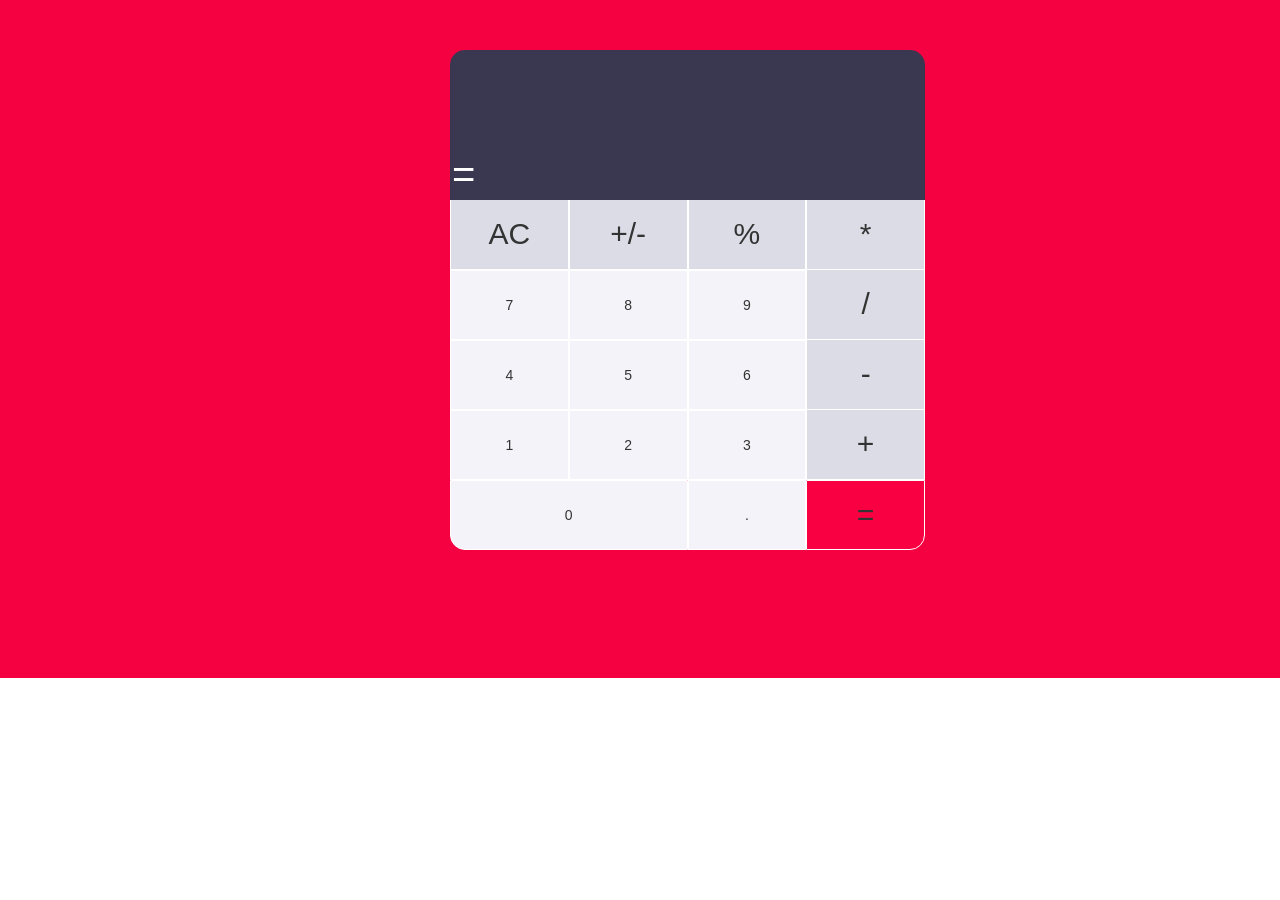
<file: html/caculator/index.html>
<!DOCTYPE html>
<html>

<head>
    <meta charset="utf-8" />
    <meta http-equiv="X-UA-Compatible" content="IE=edge">
    <title>Calculator</title>
    <meta name="viewport" content="width=device-width, initial-scale=1">
    <link rel="stylesheet" type="text/css" media="screen" href="css/1.css" />
    <link href="css/bootstrap.min.css" rel="stylesheet">
    <script src="main.js"></script>
</head>
<!-- author:Gurukiran D-->
<body>
    <div class="background">
    <div class="container">
        <div class="col-xs-12 col-md-5 col-md-offset-4 calculator text-center">
           
            <div class="row">
                <div>
                    <form name="calc">
                        <input type="text" class="inputs text-right" id="display" disabled>
                       <input type="text" placeholder="=" class="result text-right" id="resu" disabled>
                    </form>
                </div>
                <div class="col-xs-3  cal-button">
                    <button class="color-button" value="clear" onclick="clearScreen()">AC</button>
                </div>
                <div class="col-xs-3  cal-button">
                    <button class="color-button" value="+/-" onclick="input('+/-')">+/-</button>
                </div>
                <div class="col-xs-3  cal-button">
                    <button class="color-button" value="%" onclick="input('%')">%</button>
                </div>
                <div class="col-xs-3 cal-button">
                    <button class="color-button" value="*" onclick="input('*')">*</button>
                </div>
            </div>
            <div class="row">
                <div class="col-xs-3 cal-button">
                    <button value="7" onclick="input('7')">7</button>
                </div>
                <div class="col-xs-3 cal-button">
                    <button value="8" onclick="input('8')">8</button>
                </div>
                <div class="col-xs-3 cal-button">
                    <button value="9" onclick="input('9')">9</button>
                </div>
                <div class="col-xs-3 cal-button">
                    <button class="color-button" value="/" onclick="input('/')">/</button>
                </div>
            </div>
            <div class="row">
                <div class="col-xs-3 cal-button">
                    <button value="4" onclick="input('4')">4</button>
                </div>
                <div class="col-xs-3 cal-button">
                    <button value="5" onclick="input('5')">5</button>
                </div>
                <div class="col-xs-3 cal-button">
                    <button value="6" onclick="input('6')">6</button>
                </div>
                <div class="col-xs-3 cal-button">
                    <button class="color-button" value="-" onclick="input('-')">-</button>
                </div>
            </div>
            <div class="row">
                <div class="col-xs-3 cal-button">
                    <button value="1" onclick="input('1')">1</button>
                </div>
                <div class="col-xs-3 cal-button">
                    <button value="2" onclick="input('2')">2</button>
                </div>
                <div class="col-xs-3 cal-button">
                    <button value="3" onclick="input('3')">3</button>
                </div>
                <div class="col-xs-3 cal-button">
                    <button class="color-button" value="+" onclick="input('+')">+</button>
                </div>
            </div>
            <div class="row ">
                <div class="col-xs-6 cal-button ">
                    <button class="zero-radius" value="0" onclick="input(0)">0</button>
                </div>
                <div class="col-xs-3 cal-button">
                    <button value="." onclick="input('.')">.</button>
                </div>
                <div class="col-xs-3 cal-button">
                    <!-- calls result function onclick -->
                    <button class="color-button-red" value="=" onclick="result()">=</button>
                </div>
            </div>
        </div>
        </div>
    </div>
</body>

</html>
</file>
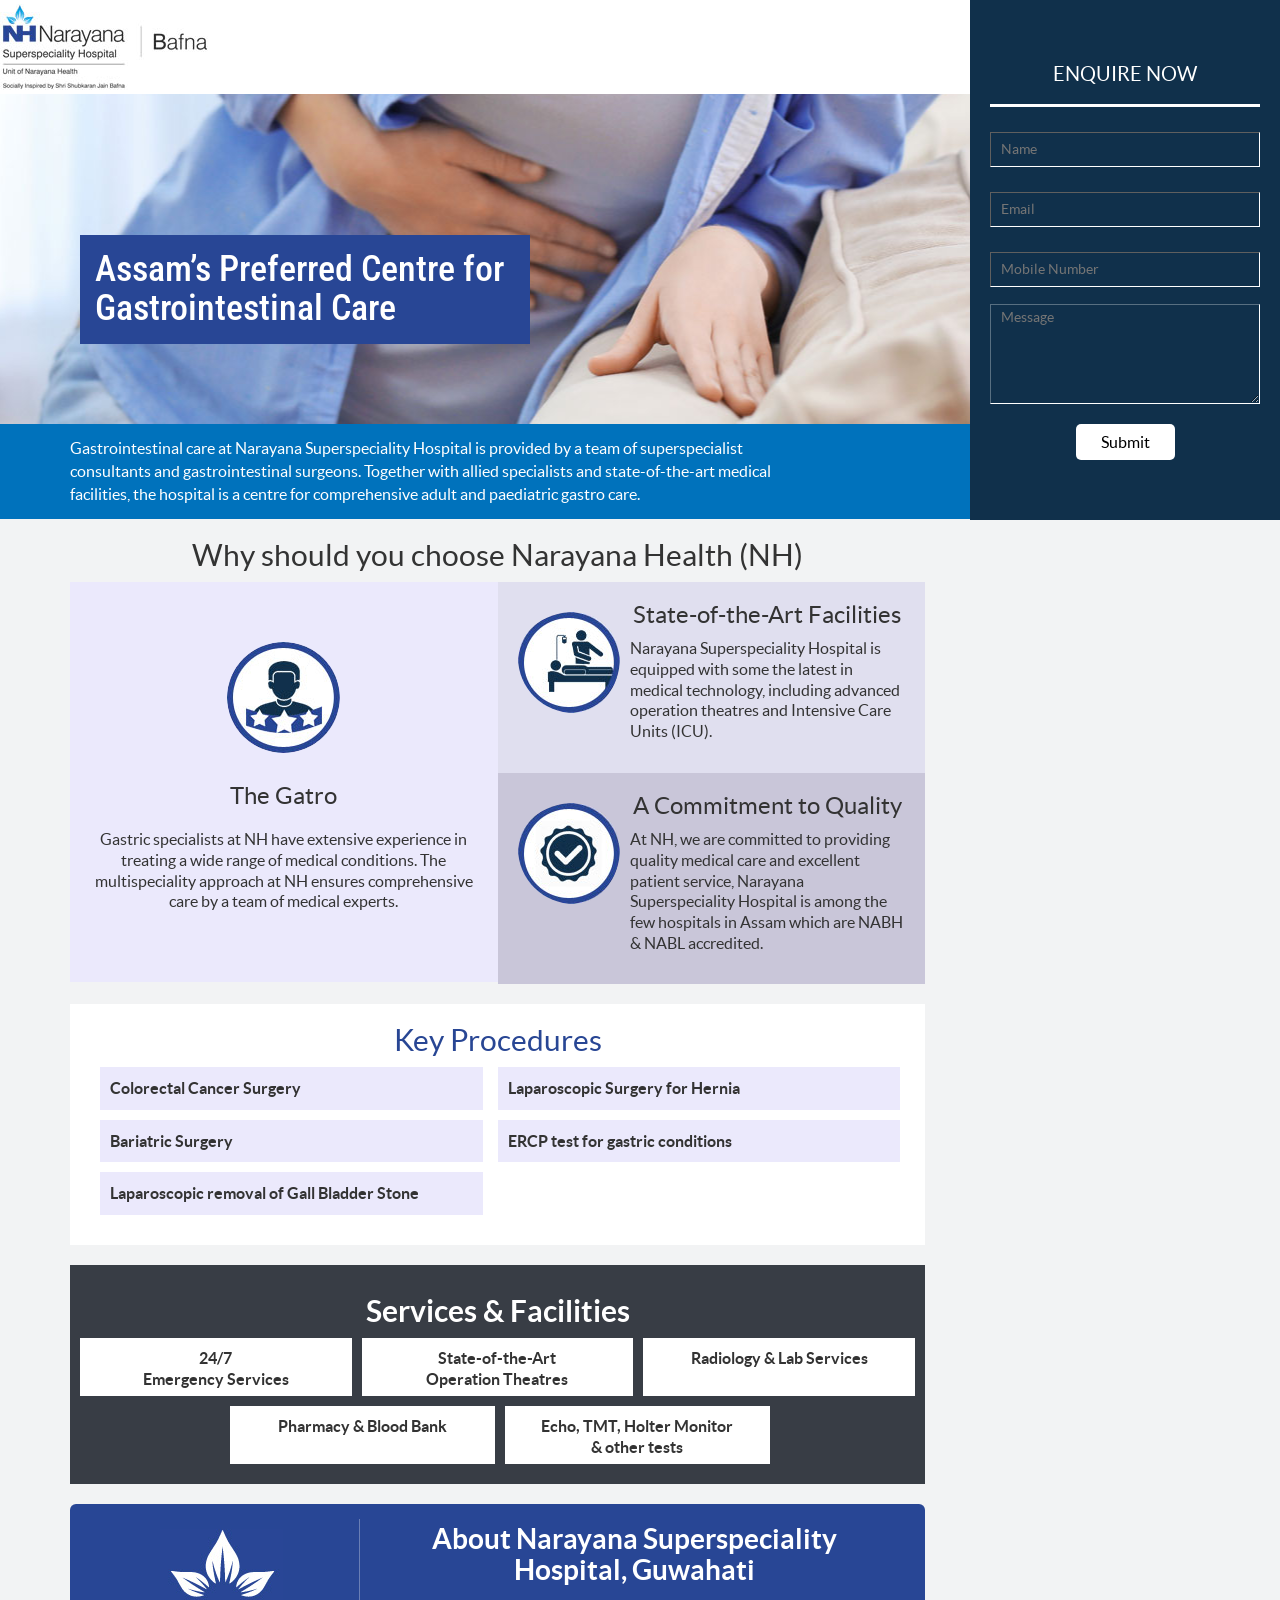
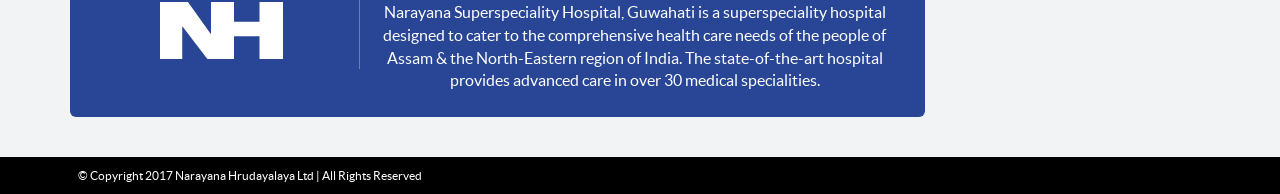
<file: html/gi-surgery-nhguwahati-enquire-online/index.html>
<!DOCTYPE html>
<html>

<head>
    <meta charset="utf-8" />
    <meta http-equiv="X-UA-Compatible" content="IE=edge">
    <title>Best hospital for Bariatric Surgery, Laparoscopic Hernia Surgery, Colorectal Cancer Surgery, Gall Bladder Surgery </title>
    <meta name="viewport" content="width=device-width, initial-scale=1">
    <link href="css/bootstrap.min.css" rel="stylesheet">
    <link rel="stylesheet" type="text/css" media="screen" href="css/nh.css" />
</head>

<body>
    <!-- hedaer section -->
    <header>
        <!-- logo -->
        <div class="logo">
            <img src="logo.jpg">
        </div>
        <!-- hero -->
        <div class="hero">
            <div class="container">
                <div class="row hero-heading">
                    <h1>Assam’s Preferred Centre for Gastrointestinal Care </h1>
                </div>
            </div>
        </div>
        <div class="hero-text">
            <p>
                Gastrointestinal care at Narayana Superspeciality Hospital is provided by a team of superspecialist consultants and gastrointestinal
                surgeons. Together with allied specialists and state-of-the-art medical facilities, the hospital is a centre
                for comprehensive adult and paediatric gastro care.
            </p>
        </div>
        <div class="container">
            <div class="form" id="enquire">
                <div class="enquire-header">
                    ENQUIRE NOW
                </div>
                <form method="" action="">
                    <input type="text" name="name" placeholder="Name" required>
                    <input type="text" name="email" placeholder="Email" required>
                    <input type="text" name="mobile" placeholder="Mobile Number" required>
                    <textarea name="comments" placeholder="Message" required></textarea>
                    <button type="submit" name="submit">
                        Submit
                    </button>
                </form>
            </div>
        </div>
    </header>
    <!-- main section -->
    <main>
        <div class="container">
            <section>
                <div class="row choose-nh">
                    <!-- rightside why nh -->
                    <div class="col-xs-12 col-md-12 col-lg-9 why-nh text-center border">
                        <h2>Why should you choose Narayana Health (NH)</h2>
                        <div class="row">
                            <div class="col-xs-12 col-md-6 text-center gatro">
                                <img src="why-choose1.jpg" class="img-circle">
                                <h3>The Gatro</h3>
                                <p>
                                    Gastric specialists at NH have extensive experience in treating a wide range of medical conditions. The multispeciality approach
                                    at NH ensures comprehensive care by a team of medical experts.
                                </p>
                            </div>
                            <div class="col-xs-12 col-md-6 facilities">
                                <img src="why-choose2.jpg" class="img-circle">
                                <h3>State-of-the-Art Facilities</h3>
                                <p>Narayana Superspeciality Hospital is equipped with some the latest in medical technology,
                                    including advanced operation theatres and Intensive Care Units (ICU).</p>
                            </div>
                            <div class="col-xs-12 col-md-6 quality">

                                <img src="why-choose3.jpg" class="img-circle">

                                <h3>A Commitment to Quality</h3>
                                <p>At NH, we are committed to providing quality medical care and excellent patient service,
                                    Narayana Superspeciality Hospital is among the few hospitals in Assam which are NABH
                                    & NABL accredited.</p>
                            </div>
                        </div>
                    </div>
                </div>
            </section>
            <section>
                <!-- key procedures -->
                <div class="row procedure-sec ">
                    <div class="col-xs-12 col-md-12 col-lg-9 procedures">
                        <h2 class="text-center">Key Procedures</h2>
                        <div class="col-xs-12 col-md-6 procedure-left">
                            <ul>
                                <li>Colorectal Cancer Surgery</li>
                                <li>Bariatric Surgery</li>
                                <li>Laparoscopic removal of Gall Bladder Stone</li>
                            </ul>
                        </div>
                        <div class="col-xs-12 col-md-6 procedure-right">
                            <li>Laparoscopic Surgery for Hernia</li>
                            <li>ERCP test for gastric conditions</li>
                        </div>
                    </div>
                </div>
            </section>
            <section>
                <!-- services and facilities -->
                <div class="row services-container text-center">
                    <div class="col-xs-12 col-md-12 col-lg-9 services">
                        <h2>Services & Facilities</h2>
                        <div class="row">
                            <div class="col-xs-12 col-md-4 services-sub">
                                24/7
                                <br> Emergency Services
                            </div>
                            <div class="col-xs-12 col-md-4 services-sub">
                                State-of-the-Art
                                <br> Operation Theatres
                            </div>
                            <div class="col-xs-12 col-md-4 services-sub">
                                Radiology & Lab Services
                            </div>
                        </div>
                        <div class="row services-row2">
                            <div class="col-xs-12 col-md-4 services-sub service-pad">
                                Pharmacy & Blood Bank
                            </div>
                            <div class="col-xs-12 col-md-4 services-sub">
                                Echo, TMT, Holter Monitor
                                <br> & other tests
                            </div>
                        </div>
                    </div>
                </div>
            </section>
            <!-- about nh -->
            <section>
                <div class="row text-center about-pad">
                    <div class="col-xs-12 col-md-12 col-lg-9 about">
                        <div class="col-xs-12 col-md-4 about-left">
                            <img src="about-nh.jpg">
                        </div>
                        <div class=" col-xs-12 col-md-8 about-right">
                            <h2>About Narayana Superspeciality Hospital, Guwahati</h2>
                            <p>Narayana Superspeciality Hospital, Guwahati is a superspeciality hospital designed to cater to
                                the comprehensive health care needs of the people of Assam & the North-Eastern region of
                                India. The state-of-the-art hospital provides advanced care in over 30 medical specialities.</p>
                        </div>
                    </div>
                </div>
            </section>
        </div>
    </main>
    <!-- footer section -->
    <footer>
        <div class="footer-content">
            &copy; Copyright 2017 Narayana Hrudayalaya Ltd | All Rights Reserved
            <div class="mobile-enquire">
                <div class="enquire">
                    <a href="#enquire">Enquire Now</a>
                </div>
            </div>
        </div>
    </footer>
</body>

</html>
</file>
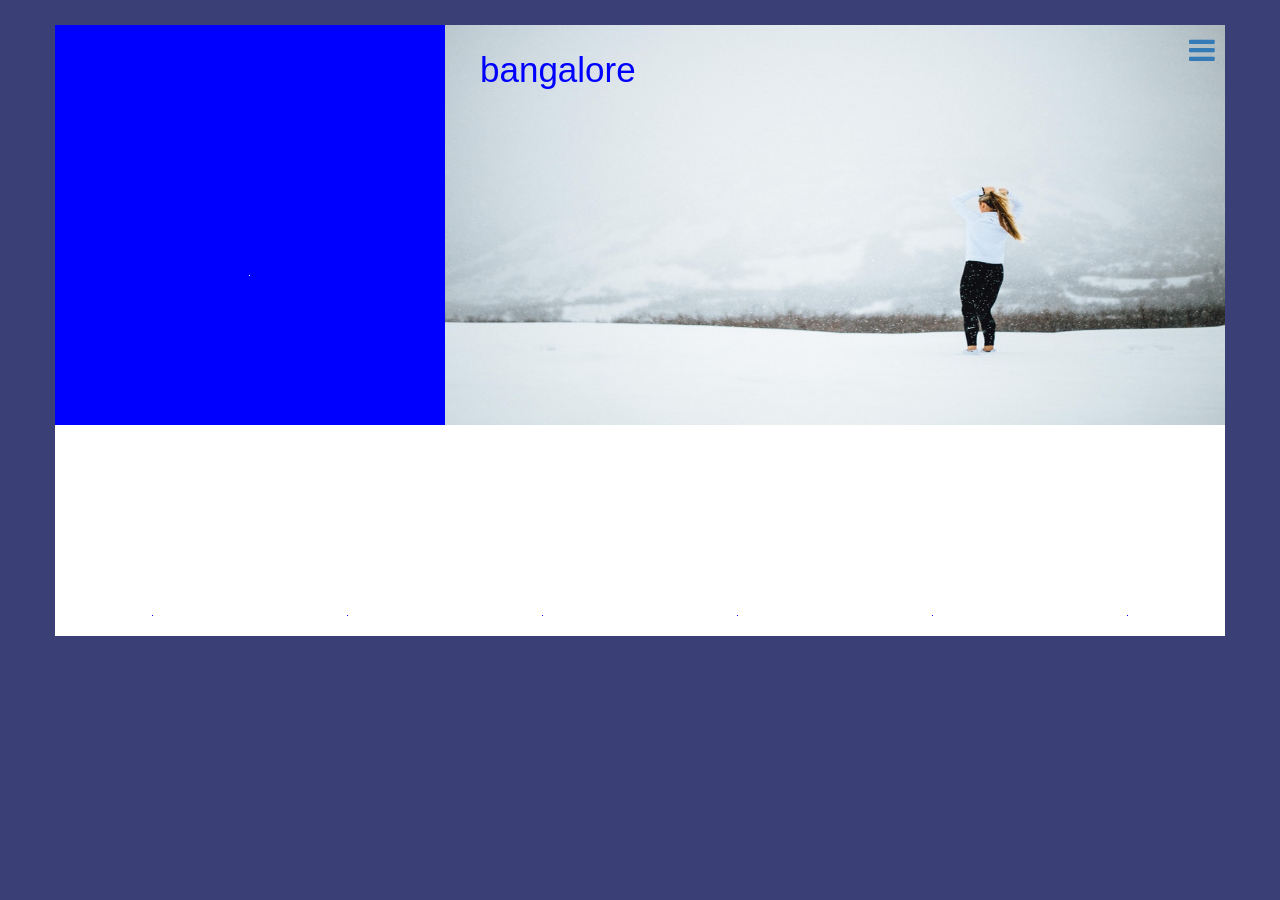
<file: weather1/weather.html>
<!DOCTYPE html>
<html>

<head>
    <meta charset="utf-8" />
    <meta http-equiv="X-UA-Compatible" content="IE=edge">
    <title>weather report</title>
    <meta name="viewport" content="width=device-width, initial-scale=1">
    <script src="https://ajax.googleapis.com/ajax/libs/jquery/3.3.1/jquery.min.js"></script>
    <link rel="stylesheet" href="css/bootstrap.min.css">
    <link rel="stylesheet" type="text/css" media="screen" href="css/weather.css" />
    <script src="js/weathe.js"></script>
    <link rel="stylesheet" href="https://cdnjs.cloudflare.com/ajax/libs/font-awesome/4.7.0/css/font-awesome.min.css">
</head>

<body>
    <div class="container main-section">
        <div class="row">
            <div class="col-xs-12 col-sm-4 current-info">
                <h2 id="current-day" class="text-uppercase text-center">
                </h2>
                <center>
                <div id="first">
                </div>
                </center>
                <center>
                <div class="temparature">
                    <span class="col-sm-6" id="heighest"></span>
                    <span class="col-sm-6" id="lowest"></span>
                </div></center>
            </div>
            <div class="hero col-xs-12 col-sm-8">
                <a href="#"><i class="fa fa-bars" id="bar"></i></a>
                
                <div id="morning"></div>
                <div id="place"></div>
                <div class="cities">
                    <div id="selection">
                      <a value="bangalore" href="#" id="places1" class="active">BANGALORE</a>
                      <a value="chennai" id="places2 " href="#">CHENNAI</a>
                      <a value="goa" id="places3" href="#">GOA</a>
                      <a value="mumbai" id="places4" href="#">MUMBAI</a>
                      <a value="mangalore" id="place5" href="#">MANGALORE</a>
                     
                    </div>
                  </div>
        
            </div>
        </div>
        <div class="row bottom text-uppercase text-center">
            <div class="bottom-text">
                <div class="col-xs-6 col-sm-4 col-md-2">
                    <div id="second-day"></div>
                    <div id="second">
                        <!-- <img src="images/weather-icons_20180813_090711714.jpg" class="second-img"> -->
                    </div>
                   
                    <div class="temp">
                    <span class="col-xs-6 right-border" id="second-heighest" class="temp"></span>
                    <span class="col-xs-6" id="second-lowest"></span>
                </div></div>
                <div class="col-xs-6 col-sm-4 col-md-2">
                    <div id="third-day"></div>
                    <div id="third">
                        <!-- <img src="images/weather-icons_20180813_090711714.jpg" class="second-img"> -->
                        </div>                       
                  
                    <div class="temp">
                    <span class="col-xs-6 right-border" id="third-heighest"></span>
                    <span class="col-xs-6" id="third-lowest"></span>
                </div>
                </div>
                <div class="col-xs-6 col-sm-4 col-md-2">
                    <div id="fourth-day"></div>
                    <div id="four">
                
                        </div>
                       
                    <!-- <img src="images/weather-icons_20180813_090711714.jpg" class="second-img"> -->
                    <div class="temp">
                    <span class="col-xs-6 right-border" id="fourth-heighest"></span>
                    <span class="col-xs-6" id="fourth-lowest"></span>
                    </div>
                </div>
                <div class="col-xs-6 col-sm-4 col-md-2">
                    <div id="fifth-day"></div>
                    <div id="five">
                
                        </div>
                       
                    <!-- <img src="images/weather-icons_20180813_090711714.jpg" class="second-img"> -->
                    <div class="temp">
                    <span class="col-xs-6 right-border" id="fifth-heighest"></span>
                    <span class="col-xs-6" id="fifth-lowest"></span>
                    </div>
                </div>
                <div class="col-xs-6 col-sm-4 col-md-2">
                    <div id="sixth-day"></div>
                    <div id="six">
                
                        </div>
                       
                    <!-- <img src="images/weather-icons_20180813_090711714.jpg" class="second-img"> -->
                    <div class="temp">
                    <span class="col-xs-6 right-border" id="sixth-heighest"></span>
                    <span class="col-xs-6" id="sixth-lowest"></span>
                    </div>
                </div>
                <div class="col-xs-6 col-sm-4 col-md-2">
                    <div id="seventh-day"></div>
                   <div class="clip"></div>
                   <div id="seven">
                
                    </div>                    
                    <!-- <img src="images/weather-icons_20180813_090711714.jpg" class="second-img"> -->
                    <div class="temp">
                    <span class="col-xs-6 right-border" id="seventh-heighest"></span>
                    <span class="col-xs-6" id="seventh-lowest"></span>
                    </div>
                </div>
            </div>
        </div>
    </div>
</body>

</html>
</file>
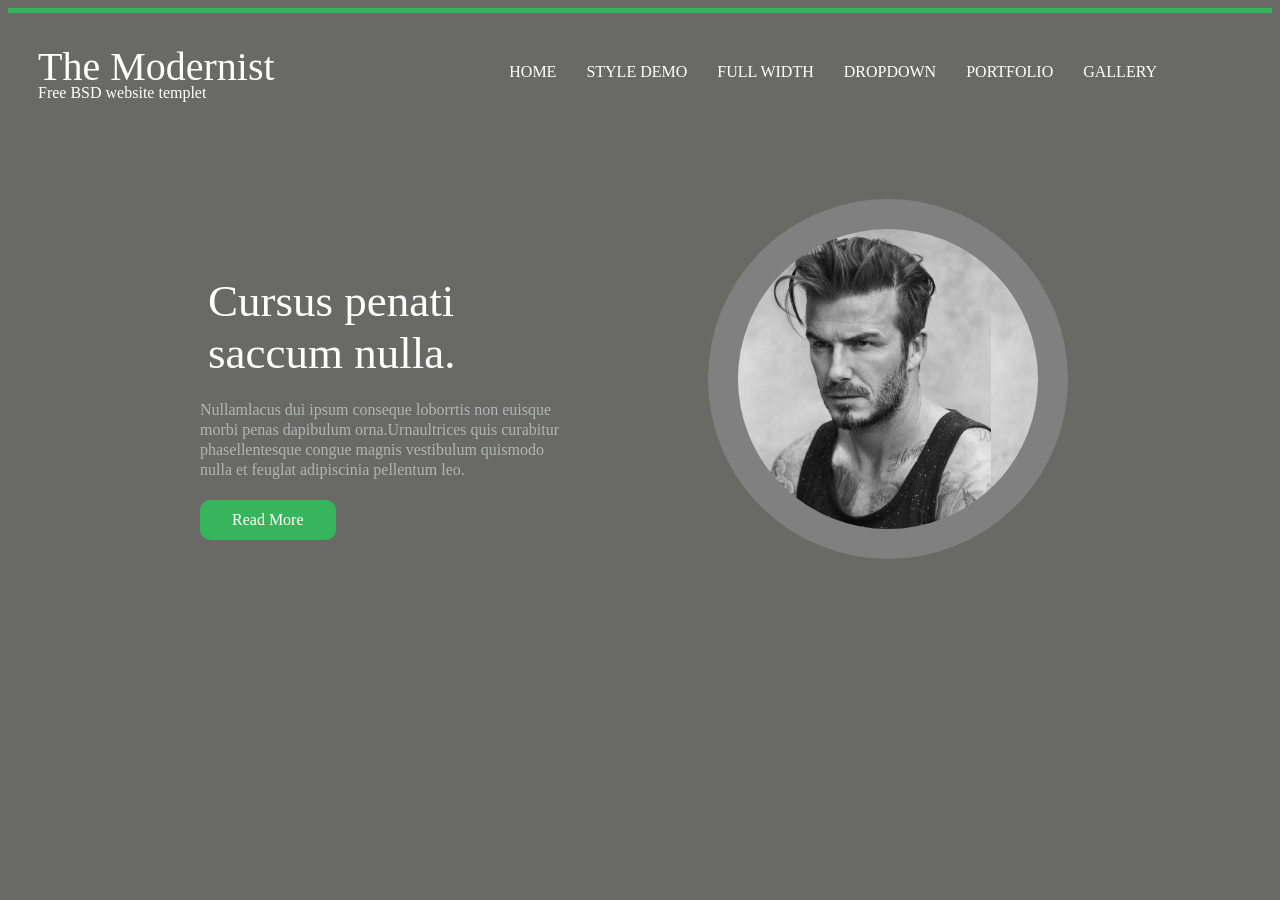
<file: html/beckham/dom.html>
<!DOCTYPE html>
<html>
<head>
    <meta charset="utf-8" />
    <meta http-equiv="X-UA-Compatible" content="IE=edge">
    <title>Beckham</title>
    <meta name="viewport" content="width=device-width, initial-scale=1">
    <link rel="stylesheet" href="css/main.css">
    <script src="dom.js"></script>
</head>
<body onload='display()'>
    <section id="mydiv">
        
    </section>
</body >
</html>
</file>
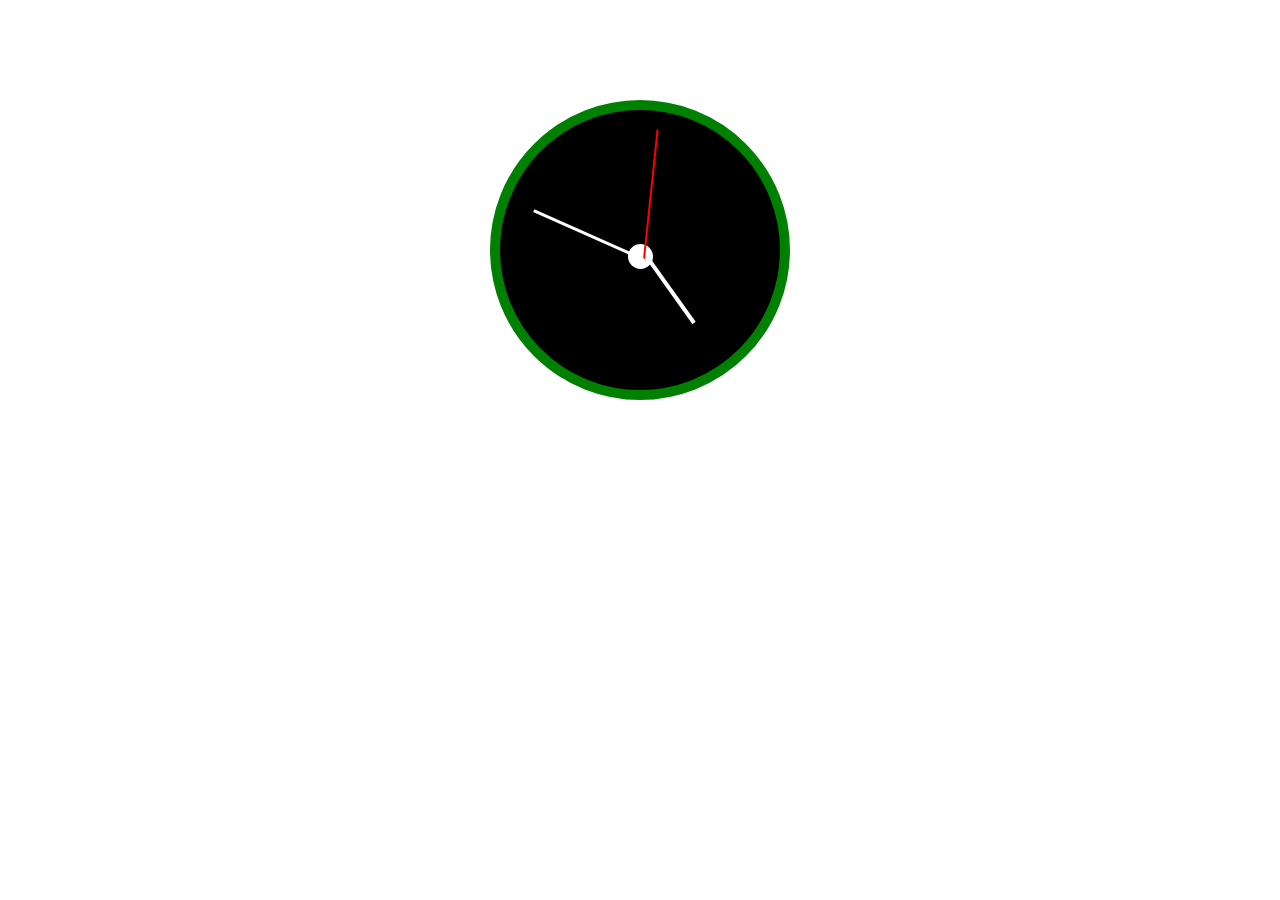
<file: html/clock/clock.html>
<!DOCTYPE html>
<html lang="en">
<head>
    <meta charset="UTF-8">
    <meta name="viewport" content="width=device-width, initial-scale=1.0">
    <meta http-equiv="X-UA-Compatible" content="ie=edge">
    <title>Clock</title>
    <link rel="stylesheet" href="clock.css">
    <link rel="stylesheet" href="bootstrap.min.css">
</head>
<body onload="clock()">

        <div class="circle">
        <div class="small-circle">
            <div class="hour_hand">

            </div>
            <div class="minute_hand">

            </div>
            <div class="seconds_hand">

            </div>
            
        </div>    
        
  </div>

    <script src="clock.js"></script>
</body>
</html>
</file>
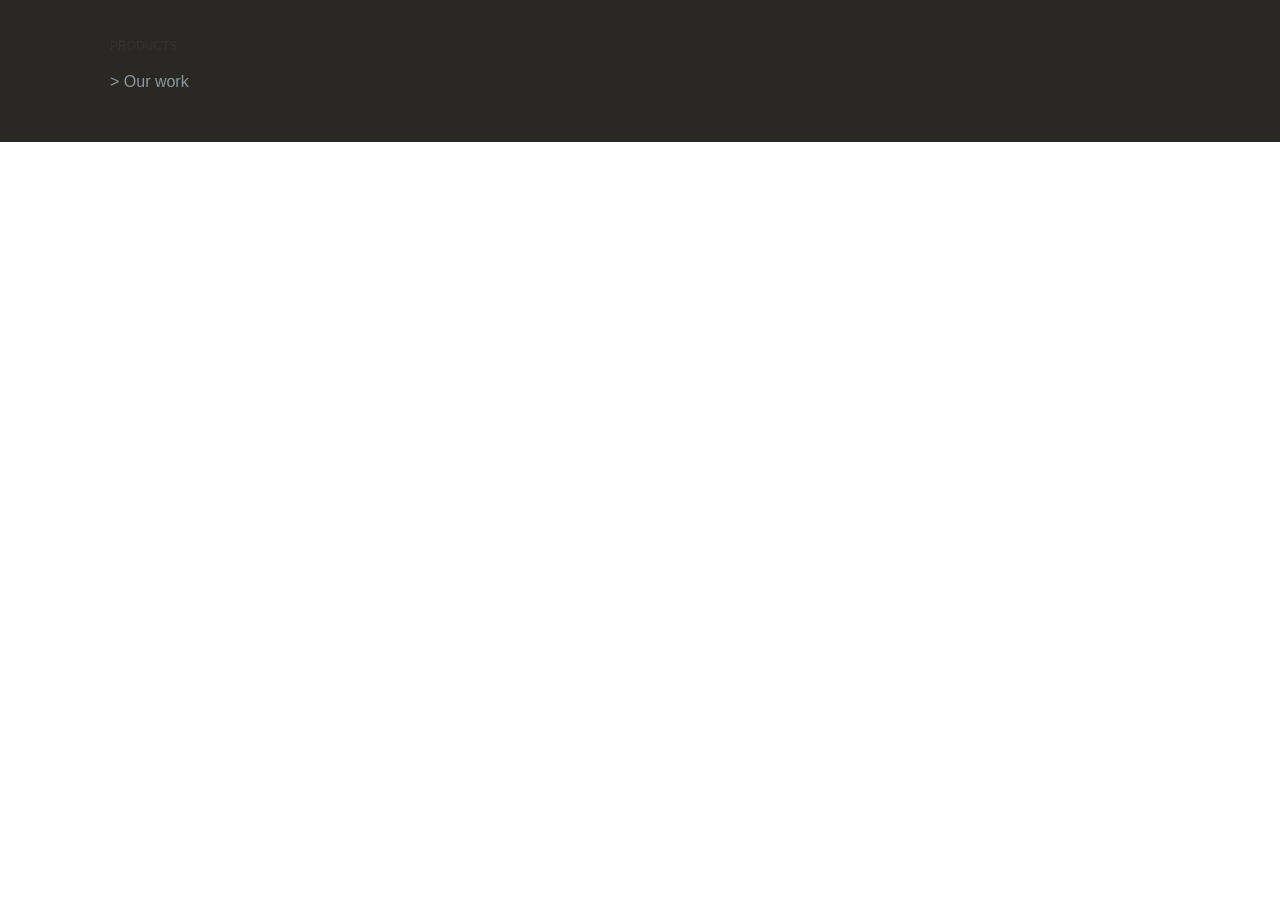
<file: html/ildy/contanct.html>
<!DOCTYPE html>
<html lang="en">

<head>
    <meta charset="utf-8">
    <meta http-equiv="X-UA-Compatible" content="IE=edge">
    <meta name="viewport" content="width=device-width, initial-scale=1">
    <title>Illdy</title>
    <link href="css/bootstrap.min.css" rel="stylesheet">
    <link  rel="stylesheet" href="css/illdy.css">
</head>
<body>
    <footer class="footer">
     <div class="container">
         <div class="row">
             <div class="col-xs-12 col-sm-3">
                <ul>
                    <li><h6>PRODUCTS</h6></li>
                    <li><a href="#">> Our work</a></li>
                </ul>
             </div>
         </div>
     </div>
    </footer>
</body>
</file>
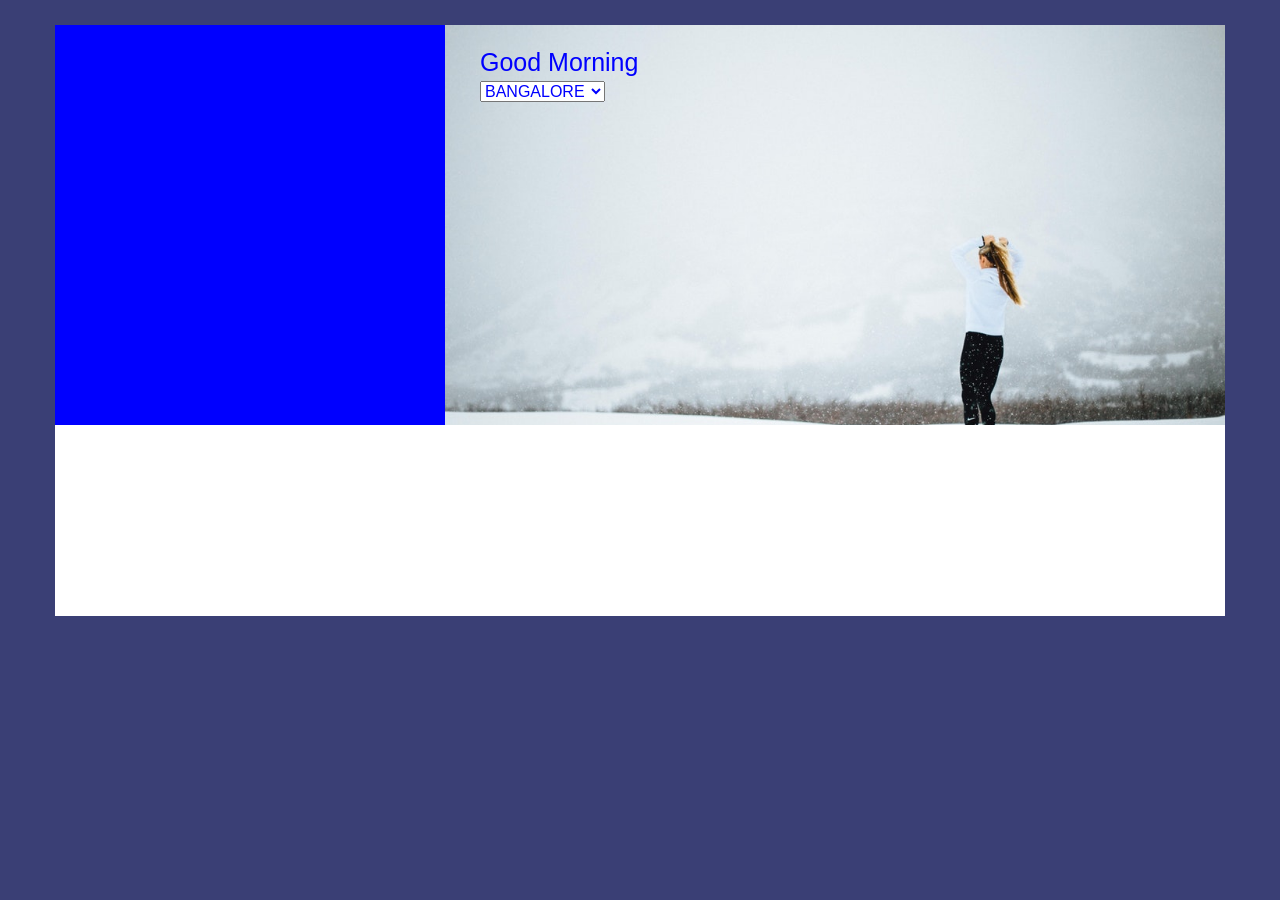
<file: html/weather/weather.html>
<!DOCTYPE html>
<html>

<head>
    <meta charset="utf-8" />
    <meta http-equiv="X-UA-Compatible" content="IE=edge">
    <title>weather report</title>
    <meta name="viewport" content="width=device-width, initial-scale=1">
    <link rel="stylesheet" href="css/bootstrap.min.css">
    <link rel="stylesheet" type="text/css" media="screen" href="css/weather.css" />
    <script src="js/weather.js"></script>

</head>
<!-- body -->
<body onload="weatherreport()">
    <div class="container main-section">
        <div class="row ">
            <div class="col-xs-12 col-sm-4 current-info">
                <h2 id="current-day" class="text-uppercase text-center">
                </h2>
                <center>
                <div id="first">

                </div></center>
                <center>
                <div class="temparature">
                    <span class="col-sm-6" id="heighest"></span>
                    <span class="col-sm-6" id="lowest"></span>
                </div></center>
            </div>
            <div class="hero col-xs-12 col-sm-8">
                <div class="morning"></div>
                <div class="place"></div>
                <div class="cities">
                    <select id="selection" onchange="weatherreport()">
                      <option value="bangalore">BANGALORE</option>
                      <option value="chennai">CHENNAI</option>
                      <option value="goa">GOA</option>
                      <option value="mumbai">MUMBAI</option>
                      <option value="mangalore">MANGALORE</option>
                     
                    </select>
                  </div>
        
            </div>
        </div>
        <div class="row bottom text-uppercase text-center">
            <div class="bottom-text">
                <div class="col-xs-6 col-sm-4 col-md-2">
                    <div id="second-day"></div>
                    <div id="second">
                        <!-- <img src="images/weather-icons_20180813_090711714.jpg" class="second-img"> -->
                    </div>
                   
                    <div class="temp">
                    <span class="col-xs-6" id="second-heighest" class="temp"></span>
                    <span class="col-xs-6" id="second-lowest"></span>
                </div></div>
                <div class="col-xs-6 col-sm-4 col-md-2">
                    <div id="third-day"></div>
                    <div id="third">
                        <!-- <img src="images/weather-icons_20180813_090711714.jpg" class="second-img"> -->
                        </div>                       
                  
                    <div class="temp">
                    <span class="col-xs-6" id="third-heighest"></span>
                    <span class="col-xs-6" id="third-lowest"></span>
                </div>
                </div>
                <div class="col-xs-6 col-sm-4 col-md-2">
                    <div id="fourth-day"></div>
                    <div id="four">
                
                        </div>
                       
                    <!-- <img src="images/weather-icons_20180813_090711714.jpg" class="second-img"> -->
                    <div class="temp">
                    <span class="col-xs-6" id="fourth-heighest"></span>
                    <span class="col-xs-6" id="fourth-lowest"></span>
                    </div>
                </div>
                <div class="col-xs-6 col-sm-4 col-md-2">
                    <div id="fifth-day"></div>
                    <div id="five">
                
                        </div>
                       
                    <!-- <img src="images/weather-icons_20180813_090711714.jpg" class="second-img"> -->
                    <div class="temp">
                    <span class="col-xs-6" id="fifth-heighest"></span>
                    <span class="col-xs-6" id="fifth-lowest"></span>
                    </div>
                </div>
                <div class="col-xs-6 col-sm-4 col-md-2">
                    <div id="sixth-day"></div>
                    <div id="six">
                
                        </div>
                       
                    <!-- <img src="images/weather-icons_20180813_090711714.jpg" class="second-img"> -->
                    <div class="temp">
                    <span class="col-xs-6" id="sixth-heighest"></span>
                    <span class="col-xs-6" id="sixth-lowest"></span>
                    </div>
                </div>
                <div class="col-xs-6 col-sm-4 col-md-2">
                    <div id="seventh-day"></div>
                   <div class="clip"></div>
                   <div id="seven">
                
                    </div>                    
                    <!-- <img src="images/weather-icons_20180813_090711714.jpg" class="second-img"> -->
                    <div class="temp">
                    <span class="col-xs-6" id="seventh-heighest"></span>
                    <span class="col-xs-6" id="seventh-lowest"></span>
                    </div>
                </div>
            </div>
        </div>
    </div>
</body>

</html>
</file>
<file: html/caculator/css/1.css>
.background {
  background-color: #F50040;
  height: 678px; }

.calculator {
  top: 50px; }
  .calculator .cal-button {
    padding: 0; }
  .calculator .calculator__text2::placeholder {
    text-align: left;
    padding-left: 15px;
    color: white;
    font-size: 30px;
    font-weight: bold; }
  .calculator button {
    width: 100%;
    height: 70px;
    padding: 0;
    border: 1px solid #FFFFFF;
    background-color: #F4F3F9;
    outline: none; }
  .calculator input {
    width: 100%;
    background-color: #3A3851;
    color: white;
    outline: none; }
  .calculator .inputs {
    height: 100px;
    border: none;
    border-radius: 15px 15px 0 0;
    text-align: right;
    font-size: 20px;
    font-weight: 500; }
  .calculator .result {
    border: none;
    height: 50px;
    color: white;
    font-size: 40px;
    font-weight: 500; }
  .calculator .result::placeholder {
    color: white;
    text-align: left; }
  .calculator .color-button {
    background-color: #DCDCE6;
    font-size: 30px;
    border-top: none; }
  .calculator .color-button-red {
    background-color: #F90042;
    font-size: 30px;
    border-radius: 0 0 15px 0; }
  .calculator .zero-radius {
    border-radius: 0 0 0 15px; }

.equal {
  font-size: 40px; }

/*# sourceMappingURL=1.css.map */
</file>
<file: html/gi-surgery-nhguwahati-enquire-online/css/nh.css>
@import url('https://fonts.googleapis.com/css?family=Roboto+Condensed:300,400');
@font-face {
	font-family: 'latobold';
	src: url("../fonts/lato-bold-webfont.woff2") format("woff2"), url("../assets/fonts/lato-bold-webfont.woff") format("woff");
	font-weight: normal;
	font-style: normal;
  }
  @font-face {
	font-family: 'latolight';
	src: url("../fonts/lato-light-webfont.woff2") format("woff2"), url("../assets/fonts/lato-light-webfont.woff") format("woff");
	font-weight: normal;
	font-style: normal;
  }
  @font-face {
	font-family: 'latoregular';
	src: url("../fonts/lato-regular-webfont.woff2") format("woff2"), url("../assets/fonts/lato-regular-webfont.woff") format("woff");
	font-weight: normal;
	font-style: normal;
  }

body{
    font-family: 'latoregular'!important;
    background-color: #f2f3f4;
}
/* hedaer-section */
header{
    background-color: white;    
}
.logo
{
    width: 100%;
    padding: 4px 0;
}
.hero
{
    background-image:url("gastro_banner.jpg");
    width:100%;
    min-height:330px;
    background-position: center;
    position: relative;
    background-repeat: no-repeat;
}
.hero-heading
{
    position: absolute;
    margin-left: 10px;
    background-color: #284695;
    color: white;
    max-width: 450px;
    bottom: 80px;
}
.hero-heading h1{
    padding: 15px;
    font-size:36px;
    margin: 0;
    font-family: Roboto Condensed;
}
.hero-text p
{
    max-width: 730px;
    display: block;
    margin-bottom: 0;
    margin-left: 70px;
    font-size: 16px;
}
.hero-text
{
    background: #0072bc;
    color: white;
    padding: 13px 20px 13px 0;
}
/* form section */
.form {
    position: fixed;
    right: 0px;
    top: 0;
    width: 310px;
    background: #10304b ;
    color: #fff;
    padding: 60px 20px;
    text-align: center;
}
.enquire-header {
    text-align: center;
    font-size: 20px;
    border-bottom: 3px solid #fff;
    padding-bottom: 15px;
}
 .form input {
    border: 1px solid #5f5f5f;
    height: 35px;
    width: 100%;
    color: white;
    font-size: 14px;
    padding-left: 10px;
    background: transparent;
    margin-top: 25px; 
    border-bottom: 1px solid white;
    border-right: 1px solid white;
}
.form textarea {
    width: 100%;
    height: 100px;
    border: 1px solid #586f81;
    color: white;
    font-size: 14px;
    margin-top: 17px;
    padding-left: 10px;
    background: transparent;
    border-bottom: 1px solid white;
    border-right: 1px solid white;
}

.form button {
    margin-top: 15px;
    color: #000;
    background: white;
    border-radius: 5px;
    font-size: 16px;
    border: none;
    padding: 7px 25px;
}
/* choose-nh section */
.choose-nh
{
    margin: 0;
    line-height: 1.3;

}
.choose-nh-nh h2
{
    color:#284694;
    font-family: 'latobold';
}
.gatro h3
{
    font-size: 24px;
    padding: 10px 0;
}
.gatro p{ 
    text-align: center;
}
.gatro
{
    background: #ebe9fc;
    float: left;
    padding: 60px 20px;
}
/* facilities section */
.facilities img
{
    float: left;
    padding-right: 10px;
    padding-top: 10px;
    margin-bottom: 40px;
}
.facilities
{
    padding: 20px;
    font-size: 13px;
    background: #e0dfef;
}
.facilities p{
    margin: 0;
    text-align: left;
}
.facilities h3
{
    margin-top: 0;
}
/* commitment to qulaity section */
.quality
{
    background: #c9c6d9;
    padding: 20px;
    font-size: 13px;
}
.quality h3{
    margin-top: 0;
}
.quality p
{
text-align: left;
}

.quality img
{
    float: left;
    padding-right: 10px;
    padding-top: 10px;
    margin-bottom: 40px;
}
/* key procedures */
.procedures li
{
    background: #ebe9fc;
    padding: 10px;
    margin: 0 10px 10px 0;
    font-size: 15px;
    display: block;
    font-size: 16px;
    font-family: 'latobold';
}

.procedures ul
{
    padding: 0;
    padding-bottom: 10px;
}
.procedure-left
{
    padding-right: 5px;
   
}
.procedure-right
{
    padding-left: 0px;
    padding-right: 0px;
}
.procedures
{
    background: white;
    
}
.procedure-sec{
    margin: 0;
    margin-top: 20px;
}
.procedures h2{
    color: #284694;
}
/* services and facilities */
.services-container
{
    margin:20px 0px;
}
.services{
    background-color: #383d45;
    padding: 10px 20px;
}
.services h2{
    color: white;
    font-family: 'latobold';
}
.services-sub
{
    padding: 10px;
    font-size: 16px;
    font-family: 'latobold';
    background-color: white;
    border-right: 5px solid #383d45;
    border-left: 5px solid #383d45;
    min-height: 58px;
    max-height: 58px;
    line-height: 1.3;
    text-align: center;
}

.services-row2
{

  padding: 10px ;
}
.service-pad
{
    margin-left: 140px;
}
/* about nh */
.about-pad
{
    margin: 20px 0;
}
.about
{
    background-color: #284695;
    padding: 15px;
    border-radius: 6px;
    margin-bottom: 20px;
    display: block;
}
.about-left
{
    padding: 10px 30px;
    border-right: 1px solid #697eb5;  
}
.about-right
{
    color: #fff;
}
.about-right h2
{
    margin: 0;
    float: left;
    width: 100%;
    font-size: 28px;
    padding: 5px 0 15px;  
    font-family: 'latobold';  
}
.about-right p{
    float: left
}
/* footer section */
footer
{
    background-color: black;
    color: white;
    padding: 10px 15px;
    font-size: 12px;    
}
.footer-content
{
    margin-left: 5%;
}
/* mobile enquire button */
.mobile-enquire
{
    display: none;
}
p{
    font-size: 16px;
}
/* tab and mobile view */
@media screen and (max-width:991px)
{
    p
    {
        font-size: 14px;
    }
    
.form {
    position: static;
    float: left;
    width: 100%;
    margin-top: 20px;
    min-height: 0;
    padding: 35px 25px 35px;
    border: 1px solid #000;
}
.facilities p

{
    text-align: center;
}
.quality p

{
    text-align: center;
}
.choose-nh h2
{
color: #284694;

}
.facilities img
{
float: none;
}
.quality img
{
    float: none;
}
.service-pad {
    margin:0;
}
.services-row2 {
    padding: 0px;
}
.services-sub
{
   margin-bottom: 10px;
   font-size: 14px;
}
.key-procedure
{
    margin-left: 0;
}
.procedure-left {
    padding-left: 0px;
    padding-right: 0px;
}
.hero-heading h1{
    padding: 0  px;
    font-size: 26px;
}
.hero-heading
{
    position: absolute;
    margin-left: 0px;
    background-color: #284695;
    color: white;
    max-width: 340px;
    bottom: 80px;
}
.hero-text
{
    background: #0072bc;
    color: white;
    padding: 20px;
    font-size: 12px;
}
.hero-text p {
    margin-left: 20px;
    font-size: 14px;
}

.logo{
    text-align:center;
}
.procedures ul
{
    margin: 0;
    padding-bottom:0;
}
.procedures li
{
    font-size: 14px;
}
.form textarea {
    height: 120px;
    border: 1px solid #586f81;
}
.about-left
{
    padding: 10px 30px;
    border-right: none;  
}
}
@media screen and (max-width:1199px)
{
    .form {
        position: static;
        float: left;
        width: 100%;
        margin-top: 20px;
        min-height: 0;
        padding: 35px 25px 35px;
        border: 1px solid #000;
    }  
    .mobile-enquire {
        display: block;
        width: 100%;
        text-align: center;
        background: #000;
        }
    .enquire {
            margin-top: 10px;
            margin-bottom: 10px;
            color: #000;
            background: #00a1d6;
            font-size: 16px;
            border: 0;
            padding: 5px 20px;
            cursor: pointer;
            display: inline-block;
        }
        .enquire a {
            text-decoration: none;
            color: #000;
        }
}
</file>
<file: weather1/css/weather.css>
body
{
    background:#3A3F75;
}
.main-section
{
margin-top: 25px;
margin-bottom: 25px;
}
.hero
{
    background-image: url(../images/1.jpeg);
    height: 400px;
    background-size: 100% 100%;
    /* background-origin: right right; */
}
#bar
{
    font-size: 30px;
    position: absolute;
    right: 10px;
    top: 10px
}
#selection
{
    position: absolute;
    right: 10px;
    top: 40px;
    width: 250px;
    background: blue;
    text-align: center;
    display: none;
    /* visibility: hidden; */
}
#selection a
{
color: white;
display: block;
padding: 15px;
border-bottom: 1px solid white;
text-decoration: none;

}

a:hover{
    text-decoration: none;
}
#selection a:last-child
{
    border: none;
}
.current-info
{
    background: blue;
    padding-bottom: 7px;
    height: 400px;
}
#morning
{
    color: blue;
    font-size: 25px;
    padding-left: 20px;
    padding-top: 20px;
}
#place
{
    color:blue;
    font-size: 35px;
    padding-left: 20px;
}
#places
{
    visibility: visible;
}
#current-day
{
    color: white;
}

#weather-type
{
    height: 170px;
}
#weather-type img
{
   background: blue;
}
.temparature
{
    height: 100px;
    padding-top: 50px;
 
}
#heighest
{
    color: white;
    font-size: 20px;
    text-align: right;
    border-right: 1px solid white;
}

#lowest
{
    color: white;
    font-size: 20px;
    text-align: left;
}
.bottom
{
    position: relative;
    background: white;
    color: blue;
    font-size: 17px;
    padding-bottom: 20px;
}
.bottom-text
{
    padding-top: 10px;
    overflow: hidden;
}
.second-img
{
    position: absolute;
    left: -50px;
}
.temp
{
    top: 250px;
    z-index: 2;
}
.clip
{
    background-image: url('../images/weather-icons_20180813_090711714.jpg');
    
    position: absolute;
}

#first
{
    height: 180px;
    width: 180px;
}
#second
{
    height: 180px;
    width: 180px;
    
}
#third
{
    height: 180px;
    width: 180px;
}
#four
{
    height: 180px;
    width: 180px;
}
#five
{
    height: 180px;
    width: 180px;
}
#six
{
    height: 180px;
    width: 180px;
}
#seven
{
    height: 180px;
    width: 180px;
}

.cities
{
    font-size: 16px;
    font-weight: 400;
    color: blue;
    margin-left: 20px;
}

.right-border
{
    border-right: 1px solid blue;   
}
</file>
<file: html/beckham/css/main.css>
body
{
	background-color: #696966;
}

.first
{
	height: 5px;
	width: 100%;
	background-color: #36b55d ;
}

.second
{
	
	line-height: 5px;
	color: white;
	top:20px;
	
}

.hd
{
	color: white; 
	font-size: 40px;
	font-weight: 400;
	top:40px;
}

.menu
{   position: relative;
	margin-left: 200px;
	border:10px solid ;
	color: white;
	}


ul
{ 
	margin-top: 50px;
    height: 10px;
	margin-right: 100px;
	left: 300px;
	float: right;
} 

li
{
    color:white;
    display: inline-block;
    list-style-type: none;
}

.div1
{
	float: left;
	margin-left: 30px;
    margin-top: 30px;
    color: white;
}

.div2
{
	margin-right: 0px;
}

a
{
	color: white;
	text-decoration: none;
	width:50px;
    height: 10px;
    border-radius: 10px;
    border:0px solid gray;
    padding: 15px;
}

a:hover
{
	background-color: #36b55d ;
}

.para
{
	position: absolute;
    top: 400px;
    left: 200px;
	color: white;
	line-height: 20px;
    color: #b2b4b7;
    width: 370px;
}

.para1
{
	position: relative;
    top: 180px;
    left: 200px;
	color: white;
	font-size: 45px;
    font-weight: 500;
    width: 300px;
}	
.image
{
    position: relative;
    left: 700px;
	border:30px solid gray;
	background-image: url('per2.jpg');
	width: 300px;
	height: 300px;
	border-radius:50%;
	background-size: contain;
}


.button {
    position: absolute;
    top:500px;
    left: 200px;
	line-height: 10px;
    background-color: #36b55d ;
    color: white;
    padding: 15px 32px;
    text-align: center;
    display: inline-block;
    border-radius: 10px;
    font-size: 16px;
    margin-left: 0px;
}
.img
{
    position: relative;
    left: 700px;
	border:30px solid gray;
	background-image: url('per2.jpg');
	width: 300px;
	height: 300px;
	border-radius:50%;
	background-size: contain;
}
</file>
<file: html/clock/clock.css>
.circle{
    background-color: black;
    border-radius: 50%;
    margin: auto;
    height: 300px;
    width: 300px;
    margin-top: 100px;
    position: relative;
    border: 10px solid green;
   
}
.small-circle{
    background-color: white;
    width:25px;
    border-radius: 50%;
    left:0px;
    right: 0px;
    top:134px;
    margin: auto;
    height:25px;
    position: absolute;
    z-index: 2;
}
.hour_hand
{
    background-color: white;
    width:4px;
    height: 80px;
    position: absolute;
    left:15px;
    right: 0px;
    top:15px;
    margin: auto;
    /* transform: rotate(0deg); */
    transform-origin: top left;
    z-index: 0; 
}
.minute_hand{
    background-color: white;
    width:3px;
    height:120px;
    position: absolute;
    left: 16px;
    top: 14px;
    /* transform: rotate(0deg); */

    transform-origin: top left; 
}
.seconds_hand{
    background-color:red;
    width:2px;
    height:130px;
    position: absolute;
    left:12px;
    right: 0px;
    top:15px;
    margin: auto;
     transform: rotate(-180deg);
    transform-origin: top left;
    z-index: -2;
}
</file>
<file: html/ildy/css/illdy.css>
header
{
    background-image: url("1.jpg");
    background-position: center;
    background-attachment: fixed;
    width: 100%;
    background-size: cover;
}

.navbar {
   background-color: transparent;
   background: transparent;
   border-color: transparent;
}
header .logo
{
    padding: 20px;
    padding-left: 50px;
}
.navbar-default .navbar-nav li
{
    padding:40px 10px;
    font-size: 16px;
    font-weight: 550;
}
.navbar-default .navbar-nav li a {
    color:white;
}

nav ul
{
    margin-top: 20px;
}
a 
{
 color: white;
}
.navbar-default .navbar-nav li a:hover
{
    color: yellow;
}
.hero h1{
    font-weight:700;
    font-size: 80px;
    color: white;
}
.span-dot
{
    color: yellow;
}
.hero{
    padding-top: 200px;
    padding-bottom: 200px;
}
.hero .hero-section {
    color: white;
}

.hero .learmore
{
    border: 3px solid white;
    border-radius: 2px;
    font-weight: 700;
    font-size: 16px;
    padding: 20px 70px;
    background: rgba(0, 0, 0, 0.2);
    margin-right: 20px;
    text-decoration:none;
    color: white;
}
.hero .learmore:hover
{
 color: white;
 text-decoration:none;
}

.hero .download
{
    border: 0px solid white;
    border-radius: 2px;
    font-weight: 700;
    font-size: 16px;
    padding: 23px 70px;
    background:yellow;
    margin-left: 20px;
    text-decoration:none;
}
.hero .download:hover
{
 color: white;
 text-decoration:none;
 background-color: purple;
}


.hero .hero-buttons
{
    padding: 70px 0px 70px 0px;
}
.latestnews
{
    background-color: #222f36;
    padding: 60px 0;
    padding-bottom: 0px;
}
.latestnews h3{
    color: white;
    font-size: 35px;
    line-height: 38px;
    font-weight: 700;
}
.latestnews p{
    color: #8c9597;
    padding-bottom: 40px;
}
.learnmore
{
    padding: 20px 40px;
}
.seeblog
{
    padding: 10px 20px;
    background-color: yellow;
    color: white;
    font-size: 20px;  
    text-align: center;
    
}
.latestnews a:hover
{
    text-decoration: none;
    color: white;
    background-color: purple;  
}
.blogsec
{
    padding-bottom: 80px;
}

.blogsec a h5{
    font-size: 23px;
    font-weight: 700;
    color: #5e5e5e;
    line-height: 1.5;
    padding: 20px 30px;
    text-align: left;
    text-decoration: none;
}
.blogpost
{
    background-color: white;
    padding-bottom: 30px;
}
.blogpost p
    {
        line-height: 26px;
        color: #8c9597;
        font-size: 16px;
        padding: 30px 30px ;
        text-align: left;
    }
.blogpost .readmore
{
    color:yellow;
    font-size: 16px;
    margin-left: 40px;
}
.blogpost .readmore:hover
{
    background-color: transparent;
    color: purple;
}
.blogblock
{
    padding-top: 80px;
}
.number
{
    font-weight: 700;
    font-size: 65px;
    color: white;
}
.count
{
    opacity: .8;
    padding: 30px 0;
    z-index: -1;
}
.small
{
    font-size: 20px;
    font-weight: 700;
    color: white;
}
.footer
{
background-color: #292825;
padding: 30px 0px;
width: 100%;
}
.footer a{
    color: #8c979e;
}

.footer ul li{
    font-size: 16px;
    font-weight:400;
    line-height:2.4;
    list-style-type: none;
}
.footer h5{
    font-size: 23px;
    line-height: 32px;
    font-weight: 700;
    color: white;
}
.footer a:hover{
    text-decoration: none;
    color: #6a4d8a;
}
.copyright
{
    background-color: #242320;
    padding: 30px 0;
    color: white;
}
.theme
{
    color: #8c9597;
}
.theme a{
    color: #8c9597;
}
.marginset
{
    margin-left: 20px;
}
.backimg
{
    background: url('images/front-page-counter.jpg');
    z-index:-1;
}
</file>
<file: html/weather/css/weather.css>
body
{
    background:#3A3F75;
}
.main-section
{
margin-top: 25px;
margin-bottom: 25px;
}
.hero
{
    background-image: url(../images/1.jpeg);
    height: 400px;
   background-size: cover;
}
.current-info
{
    background: blue;
    padding-bottom: 7px;
    height: 400px;
}
.morning
{
    color: blue;
    font-size: 25px;
    padding-left: 20px;
    padding-top: 20px;
}
.place
{
    color:blue;
    font-size: 35px;
    padding-left: 20px;
}
#current-day
{
    color: white;
}

#weather-type
{
    height: 170px;
}
#weather-type img
{
   background: blue;
}
.temparature
{
    height: 100px;
    padding-top: 50px;
 
}
#heighest
{
    color: white;
    font-size: 20px;
    text-align: right;
}
#lowest
{
    color: white;
    font-size: 20px;
    text-align: left;
}
.bottom
{
    position: relative;
    background: white;
    color: blue;
    font-size: 17px;
}
.bottom-text
{
    padding-top: 10px;
    overflow: hidden;
}
.second-img
{
    position: absolute;
    left: -50px;
}
.temp
{
    top: 250px;
    z-index: 2;
}
.clip
{
    background-image: url('../images/weather-icons_20180813_090711714.jpg');
    
    position: absolute;
}

#first
{
    height: 180px;
    width: 180px;
}
#second
{
    height: 180px;
    width: 180px;
    
}
#third
{
    height: 180px;
    width: 180px;
}
#four
{
    height: 180px;
    width: 180px;
}
#five
{
    height: 180px;
    width: 180px;
}
#six
{
    height: 180px;
    width: 180px;
}
#seven
{
    height: 180px;
    width: 180px;
}

.cities
{
    font-size: 16px;
    font-weight: 400;
    color: blue;
    margin-left: 20px;
}

@media screen and(max-width:768px)
{

}
</file>
